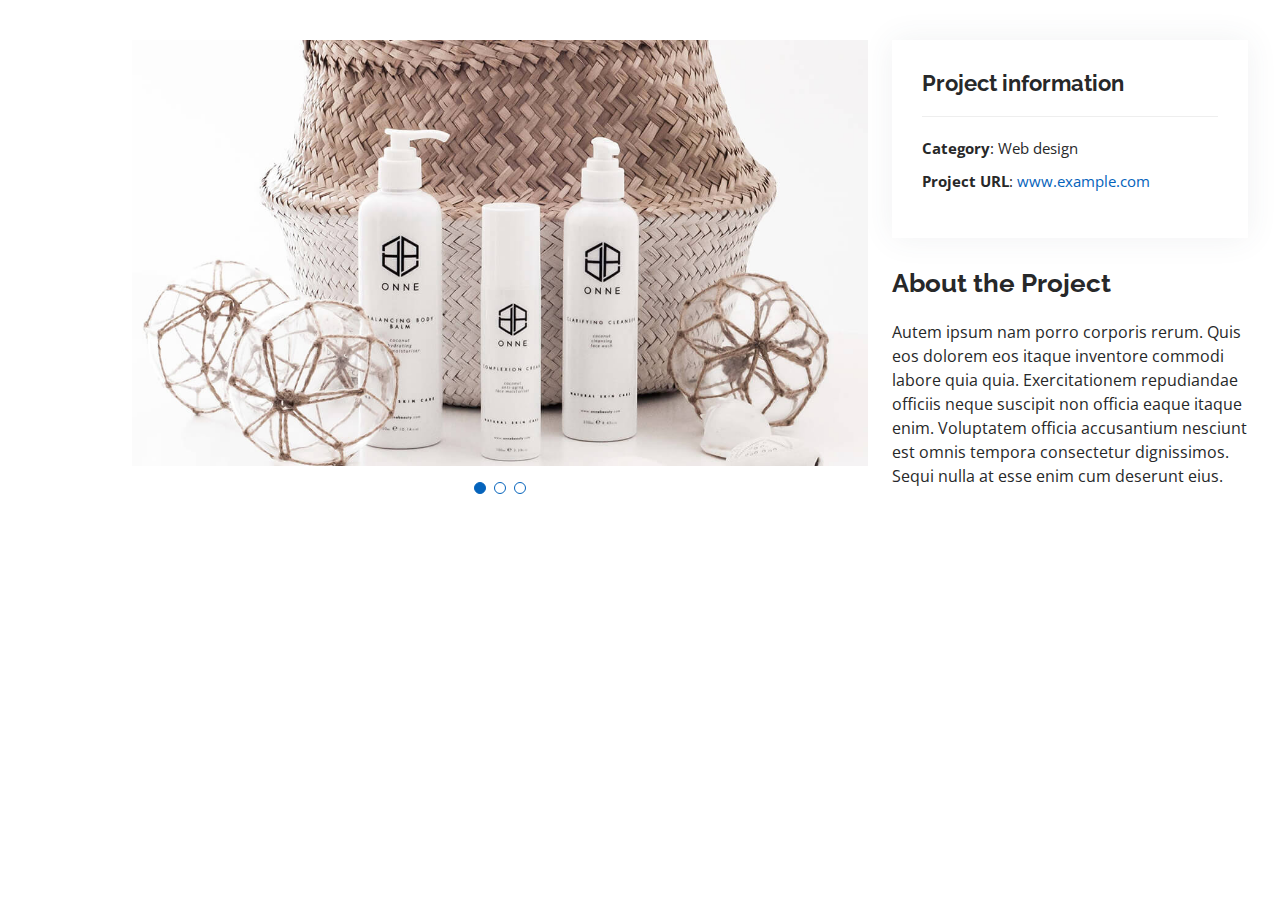
<file: portfolio-details.html>
<!DOCTYPE html>
<html lang="en">

<head>
  <meta charset="utf-8">
  <meta content="width=device-width, initial-scale=1.0" name="viewport">

  <title><title>Jeff Markoski Resume</title></title>
  <meta content="" name="description">
  <meta content="" name="keywords">

  <!-- Favicons -->
  <link href="assets/img/favicon.png" rel="icon">
  <link href="assets/img/apple-touch-icon.png" rel="apple-touch-icon">

  <!-- Google Fonts -->
  <link href="https://fonts.googleapis.com/css?family=Open+Sans:300,300i,400,400i,600,600i,700,700i|Raleway:300,300i,400,400i,500,500i,600,600i,700,700i|Poppins:300,300i,400,400i,500,500i,600,600i,700,700i" rel="stylesheet">

  <!-- Vendor CSS Files -->
  <link href="assets/vendor/aos/aos.css" rel="stylesheet">
  <link href="assets/vendor/bootstrap/css/bootstrap.min.css" rel="stylesheet">
  <link href="assets/vendor/bootstrap-icons/bootstrap-icons.css" rel="stylesheet">
  <link href="assets/vendor/boxicons/css/boxicons.min.css" rel="stylesheet">
  <link href="assets/vendor/glightbox/css/glightbox.min.css" rel="stylesheet">
  <link href="assets/vendor/swiper/swiper-bundle.min.css" rel="stylesheet">

  <!-- Template Main CSS File -->
  <link href="assets/css/style.css" rel="stylesheet">

</head>

<body>

  <main id="main">

    <!-- ======= Portfolio Details Section ======= -->
    <section id="portfolio-details" class="portfolio-details">
      <div class="container">

        <div class="row gy-4">

          <div class="col-lg-8">
            <div class="portfolio-details-slider swiper">
              <div class="swiper-wrapper align-items-center">

                <div class="swiper-slide">
                  <img src="assets/img/portfolio/portfolio-details-1.jpg" alt="">
                </div>

                <div class="swiper-slide">
                  <img src="assets/img/portfolio/portfolio-details-2.jpg" alt="">
                </div>

                <div class="swiper-slide">
                  <img src="assets/img/portfolio/portfolio-details-3.jpg" alt="">
                </div>

              </div>
              <div class="swiper-pagination"></div>
            </div>
          </div>

          <div class="col-lg-4">
            <div class="portfolio-info">
              <h3>Project information</h3>
              <ul>
                <li><strong>Category</strong>: Web design</li>
                <li><strong>Project URL</strong>: <a href="#">www.example.com</a></li>
              </ul>
            </div>
            <div class="portfolio-description">
              <h2>About the Project</h2>
              <p>
                Autem ipsum nam porro corporis rerum. Quis eos dolorem eos itaque inventore commodi labore quia quia. Exercitationem repudiandae officiis neque suscipit non officia eaque itaque enim. Voluptatem officia accusantium nesciunt est omnis tempora consectetur dignissimos. Sequi nulla at esse enim cum deserunt eius.
              </p>
            </div>
          </div>

        </div>

      </div>
    </section><!-- End Portfolio Details Section -->

  </main><!-- End #main -->

  <div id="preloader"></div>
  <a href="#" class="back-to-top d-flex align-items-center justify-content-center"><i class="bi bi-arrow-up-short"></i></a>

  <!-- Vendor JS Files -->
  <script src="assets/vendor/purecounter/purecounter.js"></script>
  <script src="assets/vendor/aos/aos.js"></script>
  <script src="assets/vendor/bootstrap/js/bootstrap.bundle.min.js"></script>
  <script src="assets/vendor/glightbox/js/glightbox.min.js"></script>
  <script src="assets/vendor/isotope-layout/isotope.pkgd.min.js"></script>
  <script src="assets/vendor/swiper/swiper-bundle.min.js"></script>
  <script src="assets/vendor/typed.js/typed.min.js"></script>
  <script src="assets/vendor/waypoints/noframework.waypoints.js"></script>
  <script src="assets/vendor/php-email-form/validate.js"></script>

  <!-- Template Main JS File -->
  <script src="assets/js/main.js"></script>

</body>

</html>
</file>
<file: assets/css/style.css>
/**
*/

/*--------------------------------------------------------------
# General
--------------------------------------------------------------*/
body {
  font-family: "Open Sans", sans-serif;
  color: #272829;
}

a {
  color: #0563bb;
  text-decoration: none;
}

a:hover {
  color: #067ded;
  text-decoration: none;
}

h1, h2, h3, h4, h5, h6 {
  font-family: "Raleway", sans-serif;
}

/*--------------------------------------------------------------
# Back to top button
--------------------------------------------------------------*/
.back-to-top {
  position: fixed;
  visibility: hidden;
  opacity: 0;
  right: 15px;
  bottom: 15px;
  z-index: 996;
  background: #0563bb;
  width: 40px;
  height: 40px;
  border-radius: 50px;
  transition: all 0.4s;
}
.back-to-top i {
  font-size: 28px;
  color: #fff;
  line-height: 0;
}
.back-to-top:hover {
  background: #0678e3;
  color: #fff;
}
.back-to-top.active {
  visibility: visible;
  opacity: 1;
}

/*--------------------------------------------------------------
# Preloader
--------------------------------------------------------------*/
#preloader {
  position: fixed;
  top: 0;
  left: 0;
  right: 0;
  bottom: 0;
  z-index: 9999;
  overflow: hidden;
  background: #fff;
}

#preloader:before {
  content: "";
  position: fixed;
  top: calc(50% - 30px);
  left: calc(50% - 30px);
  border: 6px solid #0563bb;
  border-top-color: #fff;
  border-bottom-color: #fff;
  border-radius: 50%;
  width: 60px;
  height: 60px;
  -webkit-animation: animate-preloader 1s linear infinite;
  animation: animate-preloader 1s linear infinite;
}

@-webkit-keyframes animate-preloader {
  0% {
    transform: rotate(0deg);
  }
  100% {
    transform: rotate(360deg);
  }
}

@keyframes animate-preloader {
  0% {
    transform: rotate(0deg);
  }
  100% {
    transform: rotate(360deg);
  }
}
/*--------------------------------------------------------------
# Disable aos animation delay on mobile devices
--------------------------------------------------------------*/
@media screen and (max-width: 768px) {
  [data-aos-delay] {
    transition-delay: 0 !important;
  }
}
/*--------------------------------------------------------------
# Header
--------------------------------------------------------------*/
#header {
  position: fixed;
  top: 0;
  left: 0;
  bottom: 0;
  z-index: 9997;
  transition: all 0.5s;
  padding: 15px;
  overflow-y: auto;
}
@media (max-width: 992px) {
  #header {
    width: 300px;
    background: #fff;
    border-right: 1px solid #e6e9ec;
    left: -300px;
  }
}

@media (min-width: 992px) {
  #main {
    margin-left: 100px;
  }
}
/*--------------------------------------------------------------
# Navigation Menu
--------------------------------------------------------------*/
/**
* Desktop Navigation 
*/
.nav-menu {
  padding: 0;
  display: block;
}
.nav-menu * {
  margin: 0;
  padding: 0;
  list-style: none;
}
.nav-menu > ul > li {
  position: relative;
  white-space: nowrap;
}
.nav-menu a, .nav-menu a:focus {
  display: flex;
  align-items: center;
  color: #45505b;
  padding: 10px 18px;
  margin-bottom: 8px;
  transition: 0.3s;
  font-size: 15px;
  border-radius: 50px;
  background: #f2f3f5;
  height: 56px;
  width: 100%;
  overflow: hidden;
  transition: 0.3s;
}
.nav-menu a i, .nav-menu a:focus i {
  font-size: 20px;
}
.nav-menu a span, .nav-menu a:focus span {
  padding: 0 5px 0 7px;
  color: #45505b;
}
@media (min-width: 992px) {
  .nav-menu a, .nav-menu a:focus {
    width: 56px;
  }
  .nav-menu a span, .nav-menu a:focus span {
    display: none;
    color: #fff;
  }
}
.nav-menu a:hover, .nav-menu .active, .nav-menu .active:focus, .nav-menu li:hover > a {
  color: #fff;
  background: #0563bb;
}
.nav-menu a:hover span, .nav-menu .active span, .nav-menu .active:focus span, .nav-menu li:hover > a span {
  color: #fff;
}
.nav-menu a:hover, .nav-menu li:hover > a {
  width: 100%;
  color: #fff;
}
.nav-menu a:hover span, .nav-menu li:hover > a span {
  display: block;
}

/**
* Mobile Navigation 
*/
.mobile-nav-toggle {
  position: fixed;
  right: 10px;
  top: 10px;
  z-index: 9998;
  border: 0;
  background: none;
  font-size: 28px;
  transition: all 0.4s;
  outline: none !important;
  line-height: 0;
  cursor: pointer;
  border-radius: 50px;
  padding: 5px;
}
.mobile-nav-toggle i {
  color: #45505b;
}

.mobile-nav-active {
  overflow: hidden;
}
.mobile-nav-active #header {
  left: 0;
}
.mobile-nav-active .mobile-nav-toggle {
  color: #fff;
  background-color: #0563bb;
}

/*--------------------------------------------------------------
# Hero Section
--------------------------------------------------------------*/
#hero {
  width: 100%;
  height: 100vh;
  background: url("../img/hero-bg.jpg") top right no-repeat;
  background-size: cover;
  position: relative;
}
@media (min-width: 992px) {
  #hero {
    padding-left: 160px;
  }
}
#hero:before {
  content: "";
  background: rgba(255, 255, 255, 0.8);
  position: absolute;
  bottom: 0;
  top: 0;
  left: 0;
  right: 0;
}
#hero h1 {
  margin: 0;
  font-size: 64px;
  font-weight: 700;
  line-height: 56px;
  color: #45505b;
}
#hero p {
  color: #45505b;
  margin: 15px 0 0 0;
  font-size: 26px;
  font-family: "Poppins", sans-serif;
}
#hero p span {
  color: #0563bb;
  letter-spacing: 1px;
}
#hero .social-links {
  margin-top: 30px;
}
#hero .social-links a {
  font-size: 24px;
  display: inline-block;
  color: #45505b;
  line-height: 1;
  margin-right: 20px;
  transition: 0.3s;
}
#hero .social-links a:hover {
  color: #0563bb;
}
@media (max-width: 992px) {
  #hero {
    text-align: center;
  }
  #hero h1 {
    font-size: 32px;
    line-height: 36px;
  }
  #hero p {
    margin-top: 10px;
    font-size: 20px;
    line-height: 24px;
  }
}

/*--------------------------------------------------------------
# Sections General
--------------------------------------------------------------*/
section {
  padding: 60px 0;
  overflow: hidden;
}

.section-title {
  text-align: center;
  padding-bottom: 30px;
}
.section-title h2 {
  font-size: 32px;
  font-weight: bold;
  text-transform: uppercase;
  margin-bottom: 20px;
  padding-bottom: 20px;
  position: relative;
  color: #45505b;
}
.section-title h2::before {
  content: "";
  position: absolute;
  display: block;
  width: 120px;
  height: 1px;
  background: #ddd;
  bottom: 1px;
  left: calc(50% - 60px);
}
.section-title h2::after {
  content: "";
  position: absolute;
  display: block;
  width: 40px;
  height: 3px;
  background: #0563bb;
  bottom: 0;
  left: calc(50% - 20px);
}
.section-title p {
  margin-bottom: 0;
}

/*--------------------------------------------------------------
# About
--------------------------------------------------------------*/
.about .content h3 {
  font-weight: 700;
  font-size: 26px;
  color: #728394;
}
.about .content ul {
  list-style: none;
  padding: 0;
}
.about .content ul li {
  margin-bottom: 20px;
  display: flex;
  align-items: center;
}
.about .content ul strong {
  margin-right: 10px;
}
.about .content ul i {
  font-size: 16px;
  margin-right: 5px;
  color: #0563bb;
  line-height: 0;
}
.about .content p:last-child {
  margin-bottom: 0;
}

/*--------------------------------------------------------------
# Facts
--------------------------------------------------------------*/
.facts .count-box {
  padding: 30px 30px 25px 30px;
  margin-top: 30px;
  width: 100%;
  position: relative;
  text-align: center;
  background: #fff;
}
.facts .count-box i {
  position: absolute;
  top: -25px;
  left: 50%;
  transform: translateX(-50%);
  font-size: 24px;
  background: #0563bb;
  color: #fff;
  border-radius: 50px;
  display: inline-flex;
  align-items: center;
  justify-content: center;
  width: 48px;
  height: 48px;
}
.facts .count-box span {
  font-size: 36px;
  display: block;
  font-weight: 600;
  color: #011426;
}
.facts .count-box p {
  padding: 0;
  margin: 0;
  font-family: "Raleway", sans-serif;
  font-size: 14px;
}

/*--------------------------------------------------------------
# Skills
--------------------------------------------------------------*/
#skills {
  background-color: #f7f8f9;
}

.skills .skills-content h3 {
  font-weight: 700;
  font-size: 26px;
  color: #728394;
}
.skills .skills-content ul {
  list-style: none;
  padding: 0;
}
.skills .skills-content ul li {
  margin-bottom: 20px;
  display: flex;
  align-items: center;
}
.skills .skills-content ul strong {
  margin-right: 10px;
}
.skills .skills-content ul i {
  font-size: 16px;
  margin-right: 5px;
  color: #0563bb;
  line-height: 0;
}
.skills .skills-content p:last-child {
  margin-bottom: 0;
}

/*--------------------------------------------------------------
}

/*--------------------------------------------------------------
# Resume
--------------------------------------------------------------*/
.resume .resume-title {
  font-size: 26px;
  font-weight: 700;
  margin-top: 20px;
  margin-bottom: 20px;
  color: #45505b;
}
.resume .resume-item {
  padding: 0 0 20px 20px;
  margin-top: -2px;
  border-left: 2px solid #0563bb;
  position: relative;
}
.resume .resume-item h4 {
  line-height: 18px;
  font-size: 18px;
  font-weight: 600;
  text-transform: uppercase;
  font-family: "Poppins", sans-serif;
  color: #0563bb;
  margin-bottom: 10px;
}
.resume .resume-item h5 {
  font-size: 16px;
  background: #f7f8f9;
  padding: 5px 15px;
  display: inline-block;
  font-weight: 600;
  margin-bottom: 10px;
}
.resume .resume-item ul {
  padding-left: 20px;
}
.resume .resume-item ul li {
  padding-bottom: 10px;
}
.resume .resume-item:last-child {
  padding-bottom: 0;
}
.resume .resume-item::before {
  content: "";
  position: absolute;
  width: 16px;
  height: 16px;
  border-radius: 50px;
  left: -9px;
  top: 0;
  background: #fff;
  border: 2px solid #0563bb;
}

/*--------------------------------------------------------------
# Portfolio
--------------------------------------------------------------*/
.portfolio .portfolio-item {
  margin-bottom: 30px;
}
.portfolio #portfolio-flters {
  padding: 0;
  margin: 0 auto 25px auto;
  list-style: none;
  text-align: center;
  background: #fff;
  border-radius: 50px;
  padding: 2px 15px;
}
.portfolio #portfolio-flters li {
  cursor: pointer;
  display: inline-block;
  padding: 10px 15px;
  font-size: 14px;
  font-weight: 600;
  line-height: 1;
  text-transform: uppercase;
  color: #272829;
  margin-bottom: 5px;
  transition: all 0.3s ease-in-out;
}
.portfolio #portfolio-flters li:hover, .portfolio #portfolio-flters li.filter-active {
  color: #0563bb;
}
.portfolio #portfolio-flters li:last-child {
  margin-right: 0;
}
.portfolio .portfolio-wrap {
  transition: 0.3s;
  position: relative;
  overflow: hidden;
  z-index: 1;
  background: rgba(69, 80, 91, 0.8);
}
.portfolio .portfolio-wrap::before {
  content: "";
  background: rgba(255, 255, 255, 0.7);
  position: absolute;
  left: 30px;
  right: 30px;
  top: 30px;
  bottom: 30px;
  transition: all ease-in-out 0.3s;
  z-index: 2;
  opacity: 0;
}
.portfolio .portfolio-wrap .portfolio-info {
  opacity: 0;
  position: absolute;
  top: 0;
  left: 0;
  right: 0;
  bottom: 0;
  text-align: center;
  z-index: 3;
  transition: all ease-in-out 0.3s;
  display: flex;
  flex-direction: column;
  justify-content: center;
  align-items: center;
}
.portfolio .portfolio-wrap .portfolio-info::before {
  display: block;
  content: "";
  width: 48px;
  height: 48px;
  position: absolute;
  top: 35px;
  left: 35px;
  border-top: 3px solid #d7dce1;
  border-left: 3px solid #d7dce1;
  transition: all 0.5s ease 0s;
  z-index: 9994;
}
.portfolio .portfolio-wrap .portfolio-info::after {
  display: block;
  content: "";
  width: 48px;
  height: 48px;
  position: absolute;
  bottom: 35px;
  right: 35px;
  border-bottom: 3px solid #d7dce1;
  border-right: 3px solid #d7dce1;
  transition: all 0.5s ease 0s;
  z-index: 9994;
}
.portfolio .portfolio-wrap .portfolio-info h4 {
  font-size: 20px;
  color: #45505b;
  font-weight: 600;
}
.portfolio .portfolio-wrap .portfolio-info p {
  color: #45505b;
  font-size: 14px;
  text-transform: uppercase;
  padding: 0;
  margin: 0;
}
.portfolio .portfolio-wrap .portfolio-links {
  text-align: center;
  z-index: 4;
}
.portfolio .portfolio-wrap .portfolio-links a {
  color: #45505b;
  margin: 0 2px;
  font-size: 28px;
  display: inline-block;
  transition: 0.3s;
}
.portfolio .portfolio-wrap .portfolio-links a:hover {
  color: #148af9;
}
.portfolio .portfolio-wrap:hover::before {
  top: 0;
  left: 0;
  right: 0;
  bottom: 0;
  opacity: 1;
}
.portfolio .portfolio-wrap:hover .portfolio-info {
  opacity: 1;
}
.portfolio .portfolio-wrap:hover .portfolio-info::before {
  top: 15px;
  left: 15px;
}
.portfolio .portfolio-wrap:hover .portfolio-info::after {
  bottom: 15px;
  right: 15px;
}

/*--------------------------------------------------------------
# Portfolio Details
--------------------------------------------------------------*/
.portfolio-details {
  padding-top: 40px;
}
.portfolio-details .portfolio-details-slider img {
  width: 100%;
}
.portfolio-details .portfolio-details-slider .swiper-pagination {
  margin-top: 20px;
  position: relative;
}
.portfolio-details .portfolio-details-slider .swiper-pagination .swiper-pagination-bullet {
  width: 12px;
  height: 12px;
  background-color: #fff;
  opacity: 1;
  border: 1px solid #0563bb;
}
.portfolio-details .portfolio-details-slider .swiper-pagination .swiper-pagination-bullet-active {
  background-color: #0563bb;
}
.portfolio-details .portfolio-info {
  padding: 30px;
  box-shadow: 0px 0 30px rgba(69, 80, 91, 0.08);
}
.portfolio-details .portfolio-info h3 {
  font-size: 22px;
  font-weight: 700;
  margin-bottom: 20px;
  padding-bottom: 20px;
  border-bottom: 1px solid #eee;
}
.portfolio-details .portfolio-info ul {
  list-style: none;
  padding: 0;
  font-size: 15px;
}
.portfolio-details .portfolio-info ul li + li {
  margin-top: 10px;
}
.portfolio-details .portfolio-description {
  padding-top: 30px;
}
.portfolio-details .portfolio-description h2 {
  font-size: 26px;
  font-weight: 700;
  margin-bottom: 20px;
}
.portfolio-details .portfolio-description p {
  padding: 0;
}

/*--------------------------------------------------------------
# Services
--------------------------------------------------------------*/
.services .icon-box {
  text-align: center;
  padding: 70px 20px 80px 20px;
  transition: all ease-in-out 0.3s;
  background: #fff;
  box-shadow: 0px 5px 90px 0px rgba(110, 123, 131, 0.05);
}
.services .icon-box .icon {
  margin: 0 auto;
  width: 100px;
  height: 100px;
  display: flex;
  align-items: center;
  justify-content: center;
  transition: ease-in-out 0.3s;
  position: relative;
}
.services .icon-box .icon i {
  font-size: 36px;
  transition: 0.5s;
  position: relative;
}
.services .icon-box .icon svg {
  position: absolute;
  top: 0;
  left: 0;
}
.services .icon-box .icon svg path {
  transition: 0.5s;
  fill: #f5f5f5;
}
.services .icon-box h4 {
  font-weight: 600;
  margin: 10px 0 15px 0;
  font-size: 22px;
}
.services .icon-box h4 a {
  color: #45505b;
  transition: ease-in-out 0.3s;
}
.services .icon-box p {
  line-height: 24px;
  font-size: 14px;
  margin-bottom: 0;
}
.services .icon-box:hover {
  border-color: #fff;
  box-shadow: 0px 0 35px 0 rgba(0, 0, 0, 0.08);
}
.services .iconbox-blue i {
  color: #47aeff;
}
.services .iconbox-blue:hover .icon i {
  color: #fff;
}
.services .iconbox-blue:hover .icon path {
  fill: #47aeff;
}
.services .iconbox-orange i {
  color: #ffa76e;
}
.services .iconbox-orange:hover .icon i {
  color: #fff;
}
.services .iconbox-orange:hover .icon path {
  fill: #ffa76e;
}
.services .iconbox-pink i {
  color: #e80368;
}
.services .iconbox-pink:hover .icon i {
  color: #fff;
}
.services .iconbox-pink:hover .icon path {
  fill: #e80368;
}
.services .iconbox-yellow i {
  color: #ffbb2c;
}
.services .iconbox-yellow:hover .icon i {
  color: #fff;
}
.services .iconbox-yellow:hover .icon path {
  fill: #ffbb2c;
}
.services .iconbox-red i {
  color: #ff5828;
}
.services .iconbox-red:hover .icon i {
  color: #fff;
}
.services .iconbox-red:hover .icon path {
  fill: #ff5828;
}
.services .iconbox-teal i {
  color: #11dbcf;
}
.services .iconbox-teal:hover .icon i {
  color: #fff;
}
.services .iconbox-teal:hover .icon path {
  fill: #11dbcf;
}

/*--------------------------------------------------------------
# Testimonials
--------------------------------------------------------------*/
.testimonials .section-header {
  margin-bottom: 40px;
}
.testimonials .testimonials-carousel, .testimonials .testimonials-slider {
  overflow: hidden;
}
.testimonials .testimonial-item {
  text-align: center;
}
.testimonials .testimonial-item .testimonial-img {
  width: 120px;
  border-radius: 50%;
  border: 4px solid #fff;
  margin: 0 auto;
}
.testimonials .testimonial-item h3 {
  font-size: 20px;
  font-weight: bold;
  margin: 10px 0 5px 0;
  color: #111;
}
.testimonials .testimonial-item h4 {
  font-size: 14px;
  color: #999;
  margin: 0 0 15px 0;
}
.testimonials .testimonial-item .quote-icon-left, .testimonials .testimonial-item .quote-icon-right {
  color: #90c8fc;
  font-size: 26px;
}
.testimonials .testimonial-item .quote-icon-left {
  display: inline-block;
  left: -5px;
  position: relative;
}
.testimonials .testimonial-item .quote-icon-right {
  display: inline-block;
  right: -5px;
  position: relative;
  top: 10px;
}
.testimonials .testimonial-item p {
  font-style: italic;
  margin: 0 auto 15px auto;
}
.testimonials .swiper-pagination {
  margin-top: 20px;
  position: relative;
}
.testimonials .swiper-pagination .swiper-pagination-bullet {
  width: 12px;
  height: 12px;
  background-color: #fff;
  opacity: 1;
  border: 1px solid #0563bb;
}
.testimonials .swiper-pagination .swiper-pagination-bullet-active {
  background-color: #0563bb;
}
@media (min-width: 992px) {
  .testimonials .testimonial-item p {
    width: 80%;
  }
}

/*--------------------------------------------------------------
# Contact
--------------------------------------------------------------*/
.contact .info {
  width: 100%;
  background: #fff;
}
.contact .info i {
  font-size: 20px;
  color: #0563bb;
  float: left;
  width: 44px;
  height: 44px;
  background: #eef7ff;
  display: flex;
  justify-content: center;
  align-items: center;
  border-radius: 50px;
  transition: all 0.3s ease-in-out;
}
.contact .info h4 {
  padding: 0 0 0 60px;
  font-size: 22px;
  font-weight: 600;
  margin-bottom: 5px;
  color: #45505b;
}
.contact .info p {
  padding: 0 0 0 60px;
  margin-bottom: 0;
  font-size: 14px;
  color: #728394;
}
.contact .info .email, .contact .info .phone {
  margin-top: 40px;
}
.contact .info .email:hover i, .contact .info .address:hover i, .contact .info .phone:hover i {
  background: #0563bb;
  color: #fff;
}
.contact .php-email-form {
  width: 100%;
  background: #fff;
}
.contact .php-email-form .form-group {
  padding-bottom: 8px;
}
.contact .php-email-form .error-message {
  display: none;
  color: #fff;
  background: #ed3c0d;
  text-align: left;
  padding: 15px;
  font-weight: 600;
}
.contact .php-email-form .error-message br + br {
  margin-top: 25px;
}
.contact .php-email-form .sent-message {
  display: none;
  color: #fff;
  background: #18d26e;
  text-align: center;
  padding: 15px;
  font-weight: 600;
}
.contact .php-email-form .loading {
  display: none;
  background: #fff;
  text-align: center;
  padding: 15px;
}
.contact .php-email-form .loading:before {
  content: "";
  display: inline-block;
  border-radius: 50%;
  width: 24px;
  height: 24px;
  margin: 0 10px -6px 0;
  border: 3px solid #18d26e;
  border-top-color: #eee;
  -webkit-animation: animate-loading 1s linear infinite;
  animation: animate-loading 1s linear infinite;
}
.contact .php-email-form input, .contact .php-email-form textarea {
  border-radius: 4px;
  box-shadow: none;
  font-size: 14px;
}
.contact .php-email-form input {
  height: 44px;
}
.contact .php-email-form textarea {
  padding: 10px 12px;
}
.contact .php-email-form button[type=submit] {
  background: #0563bb;
  border: 0;
  padding: 10px 35px;
  color: #fff;
  transition: 0.4s;
  border-radius: 50px;
}
.contact .php-email-form button[type=submit]:hover {
  background: #0678e3;
}
@-webkit-keyframes animate-loading {
  0% {
    transform: rotate(0deg);
  }
  100% {
    transform: rotate(360deg);
  }
}
@keyframes animate-loading {
  0% {
    transform: rotate(0deg);
  }
  100% {
    transform: rotate(360deg);
  }
}

/*--------------------------------------------------------------
# Footer
--------------------------------------------------------------*/
#footer {
  background: #f7f8f9;
  color: #45505b;
  font-size: 14px;
  text-align: center;
  padding: 30px 0;
}
#footer h3 {
  font-size: 36px;
  font-weight: 700;
  position: relative;
  font-family: "Poppins", sans-serif;
  padding: 0;
  margin: 0 0 15px 0;
}
#footer p {
  font-size: 15;
  font-style: italic;
  padding: 0;
  margin: 0 0 40px 0;
}
#footer .social-links {
  margin: 0 0 40px 0;
}
#footer .social-links a {
  font-size: 18px;
  display: inline-block;
  background: #0563bb;
  color: #fff;
  line-height: 1;
  padding: 8px 0;
  margin-right: 4px;
  border-radius: 50%;
  text-align: center;
  width: 36px;
  height: 36px;
  transition: 0.3s;
}
#footer .social-links a:hover {
  background: #0678e3;
  color: #fff;
  text-decoration: none;
}
#footer .copyright {
  margin: 0 0 5px 0;
}
#footer .credits {
  font-size: 13px;
}
</file>
